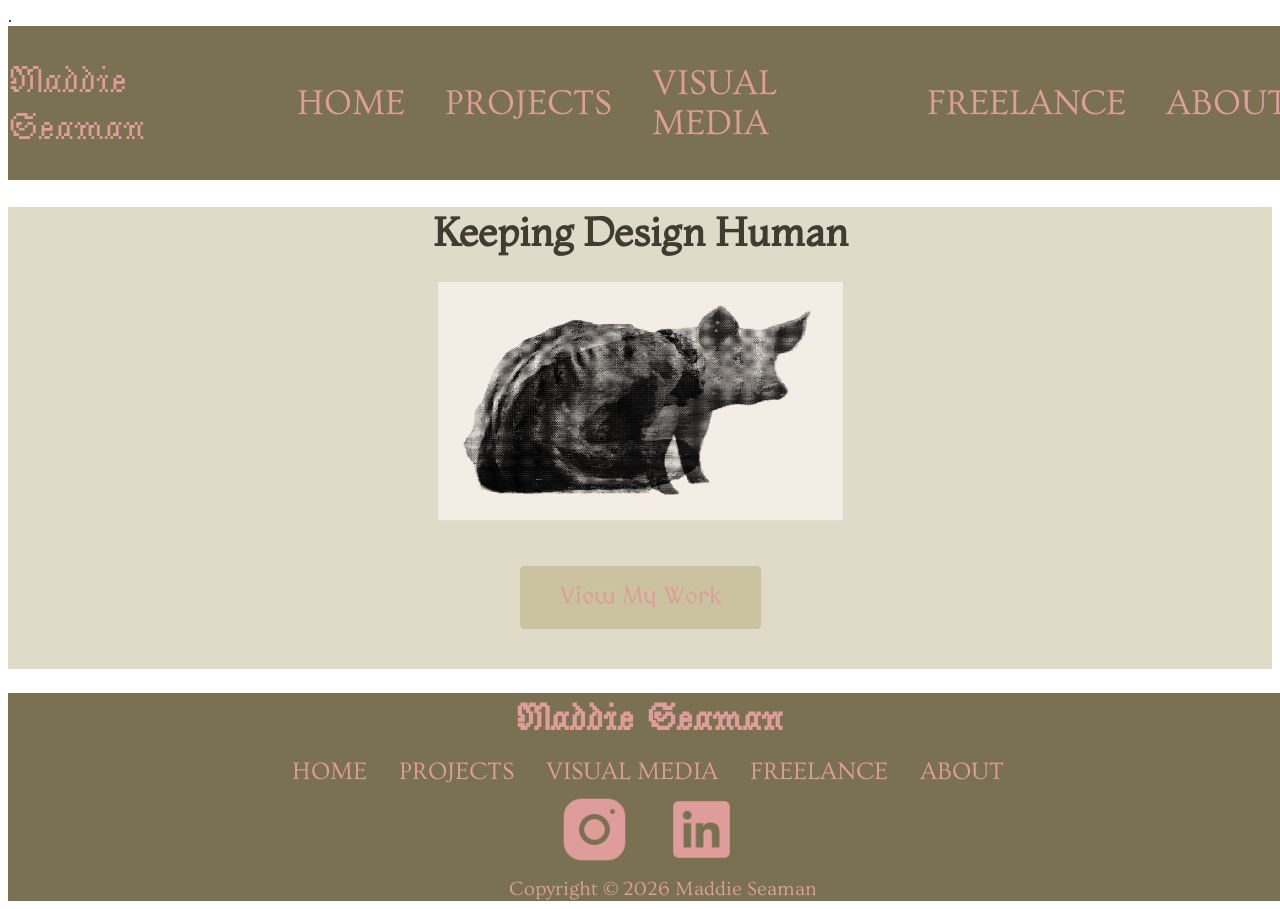
<file: index.html>
<!DOCTYPE html>
<html>
    <head>
        <title>
            Maddie Seaman's Portfolio Site
        </title>
        <link rel="stylesheet" href="./style.css" />
        <link rel="preconnect" href="https://fonts.googleapis.com">
        <link rel="preconnect" href="https://fonts.gstatic.com" crossorigin>
        <link href="https://fonts.googleapis.com/css2?family=Cardo:ital,wght@0,400;0,700;1,400&display=swap" rel="stylesheet">
        <link rel="preconnect" href="https://fonts.googleapis.com">
        <link rel="preconnect" href="https://fonts.gstatic.com" crossorigin>
        <link href="https://fonts.googleapis.com/css2?family=Jacquarda+Bastarda+9&display=swap" rel="stylesheet">
        <link rel="preconnect" href="https://fonts.googleapis.com">
        <link rel="preconnect" href="https://fonts.gstatic.com" crossorigin>
        <link href="https://fonts.googleapis.com/css2?family=Open+Sans:ital,wght@0,300..800;1,300..800&display=swap" rel="stylesheet">
        <link rel="preconnect" href="https://fonts.googleapis.com">
        <link rel="preconnect" href="https://fonts.gstatic.com" crossorigin>
        <link href="https://fonts.googleapis.com/css2?family=Montserrat:ital,wght@0,100..900;1,100..900&display=swap" rel="stylesheet">
        <link rel="preconnect" href="https://fonts.googleapis.com">
        <link rel="preconnect" href="https://fonts.gstatic.com" crossorigin>
        <link href="https://fonts.googleapis.com/css2?family=Montaga&display=swap" rel="stylesheet">.  
        <link rel="preconnect" href="https://fonts.googleapis.com">
        <link rel="preconnect" href="https://fonts.gstatic.com" crossorigin>
        <link href="https://fonts.googleapis.com/css2?family=Ovo&display=swap" rel="stylesheet">  
        <link rel="preconnect" href="https://fonts.googleapis.com">
        <link rel="preconnect" href="https://fonts.gstatic.com" crossorigin>
        <link href="https://fonts.googleapis.com/css2?family=MedievalSharp&display=swap" rel="stylesheet">  
        <script src="https://ajax.googleapis.com/ajax/libs/jquery/3.7.1/jquery.min.js"></script>
        <link rel="preconnect" href="https://fonts.googleapis.com">
        <link rel="preconnect" href="https://fonts.gstatic.com" crossorigin>
        <link href="https://fonts.googleapis.com/css2?family=Jacques+Francois&display=swap" rel="stylesheet">
        <script>
            $("document").ready(
                function() {
                    $(".hamburger").click(() => $(".header").slideToggle());
                    $(".closex").click(() => $(".header").fadeOut());
                }
            )
        </script>  
    </head>
    <body> 
        <!-- notice that the text stacks vertically-->
   
        <div class="header"> 
            <div class="closex">&#x2715;</div>
            <!-- <div class="rows"> -->
            <h2>
            Maddie Seaman
            </h2>
        <!-- </div> -->
            <h1>  
            <a href="/index.html" class="headlines"> HOME </a>
            </h1> 
            <h1>  
            <a href="/page2"> PROJECTS </a>
            </h1> 
            <h1>  
            <a href="/page3"> VISUAL MEDIA </a>
            </h1>
            <h1>  
        <a href="/page4"> FREELANCE </a>
            </h1>  
            <h1>  
        <a href="/page5"> ABOUT </a>
            </h1> 
        </div>
          <div class="hamburger">&#9776;</div>
       <div class="yellow">
            <div class="Keeping">
                <h1>  
                Keeping Design Human
                </h1> 
     
                <img class="odyssey" src="./assets/odyseey cropped.png" alt="My Image"/> 
            </div>
            <div class="heromessage">
                <h3 class="callbutton"> 
                    <a href="/page2" class="sharp"> 
                        View My Work
                    </a> 
                </h3>
        </div>
        </div>
        </div>
  <div class="container"> 
     <div class="child">
      
        <div class="child">
        <div class="rows">
    </div>
    </div>
<div class="bigdiv">
    <!-- <div class="header"> -->
        <h6>
            Maddie Seaman
        </h6>
    <!-- </div> -->
    <div class="rows">
        <h6>  
        <a href="/index.html" class="footer"> HOME </a>
        </h6> 
        <h6>  
        <a href="/page2" class="footer"> PROJECTS </a>
        </h6> 
        <h6>  
        <a href="/page3" class="footer"> VISUAL MEDIA </a>
        </h6>
        <h6>  
        <a href="/page4" class="footer"> FREELANCE </a>
            </h6>  
            <h6>  
        <a href="/page5" class="footer"> ABOUT </a>
            </h6>  
    </div> 
    <div class="rows">
        <a href="https://www.instagram.com/maddiesignz?stkn=aWx5YWs2aGYzYjFj&utm_source=qr" target="_blank" rel="noopener noreffer"> 
        <svg width="77" height="77" viewBox="0 0 77 77" fill="none" xmlns="http://www.w3.org/2000/svg" xmlns:xlink="http://www.w3.org/1999/xlink">
        <rect width="77" height="77" fill="url(#pattern0_90_35)"/>
        <defs>
        <pattern id="pattern0_90_35" patternContentUnits="objectBoundingBox" width="1" height="1">
        <use xlink:href="#image0_90_35" transform="scale(0.0111111)"/>
        </pattern>
        <image id="image0_90_35" width="90" height="90" preserveAspectRatio="none" xlink:href="[data-uri]"/>
        </defs>
        </svg>
        </a>
        <a href="https://www.linkedin.com/in/maddie-seaman-66b8aa297/" target="_blank" rel="noopenernorefferer">
        <svg width="77" height="77" viewBox="0 0 77 77" fill="none" xmlns="http://www.w3.org/2000/svg" xmlns:xlink="http://www.w3.org/1999/xlink">
        <rect width="77" height="77" fill="url(#pattern0_90_34)"/>
        <defs>
        <pattern id="pattern0_90_34" patternContentUnits="objectBoundingBox" width="1" height="1">
        <use xlink:href="#image0_90_34" transform="scale(0.0111111)"/>
        </pattern>
        <image id="image0_90_34" width="90" height="90" preserveAspectRatio="none" xlink:href="[data-uri]"/>
        </defs>
        </svg>
    </div>
    <div class="rows">
        </a>
        <h6 class="footer2"> Copyright © 2026 Maddie Seaman </h6>
    </div>    
</div>

    </body>
</html>
</file>
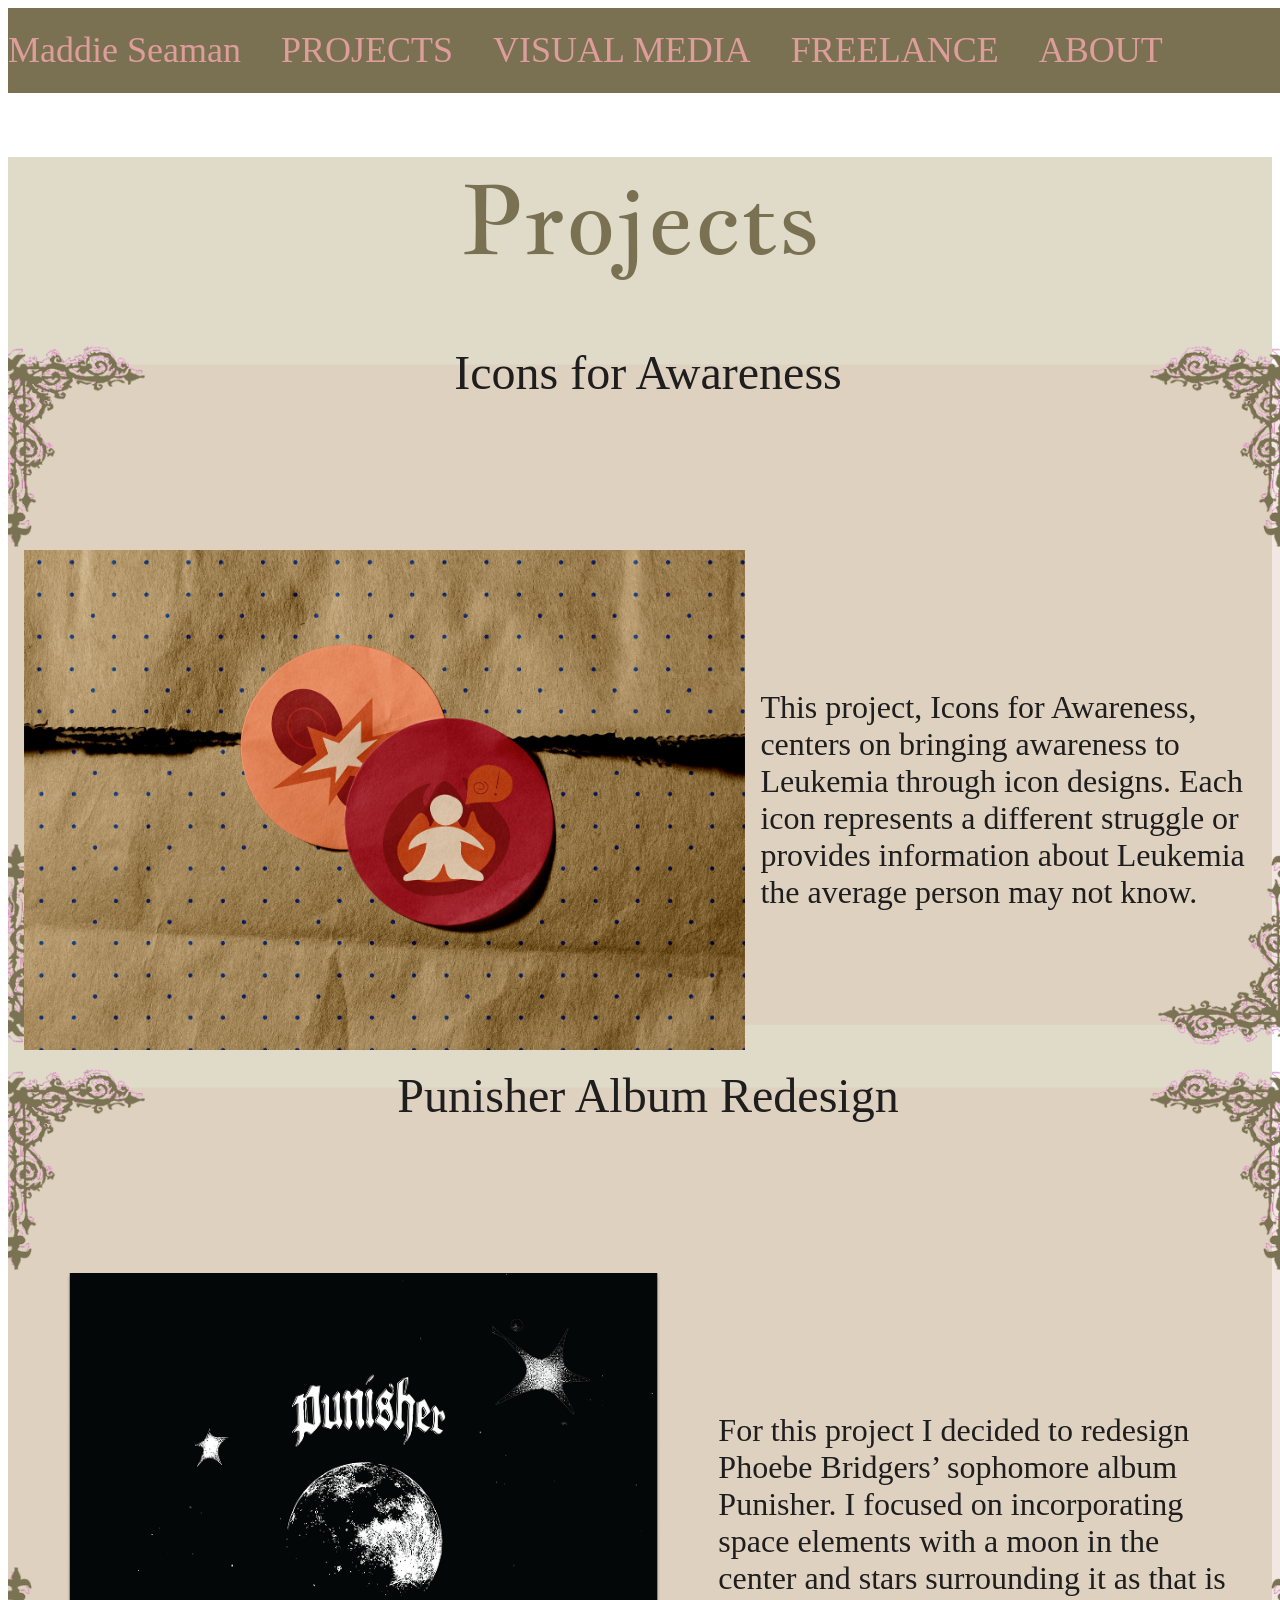
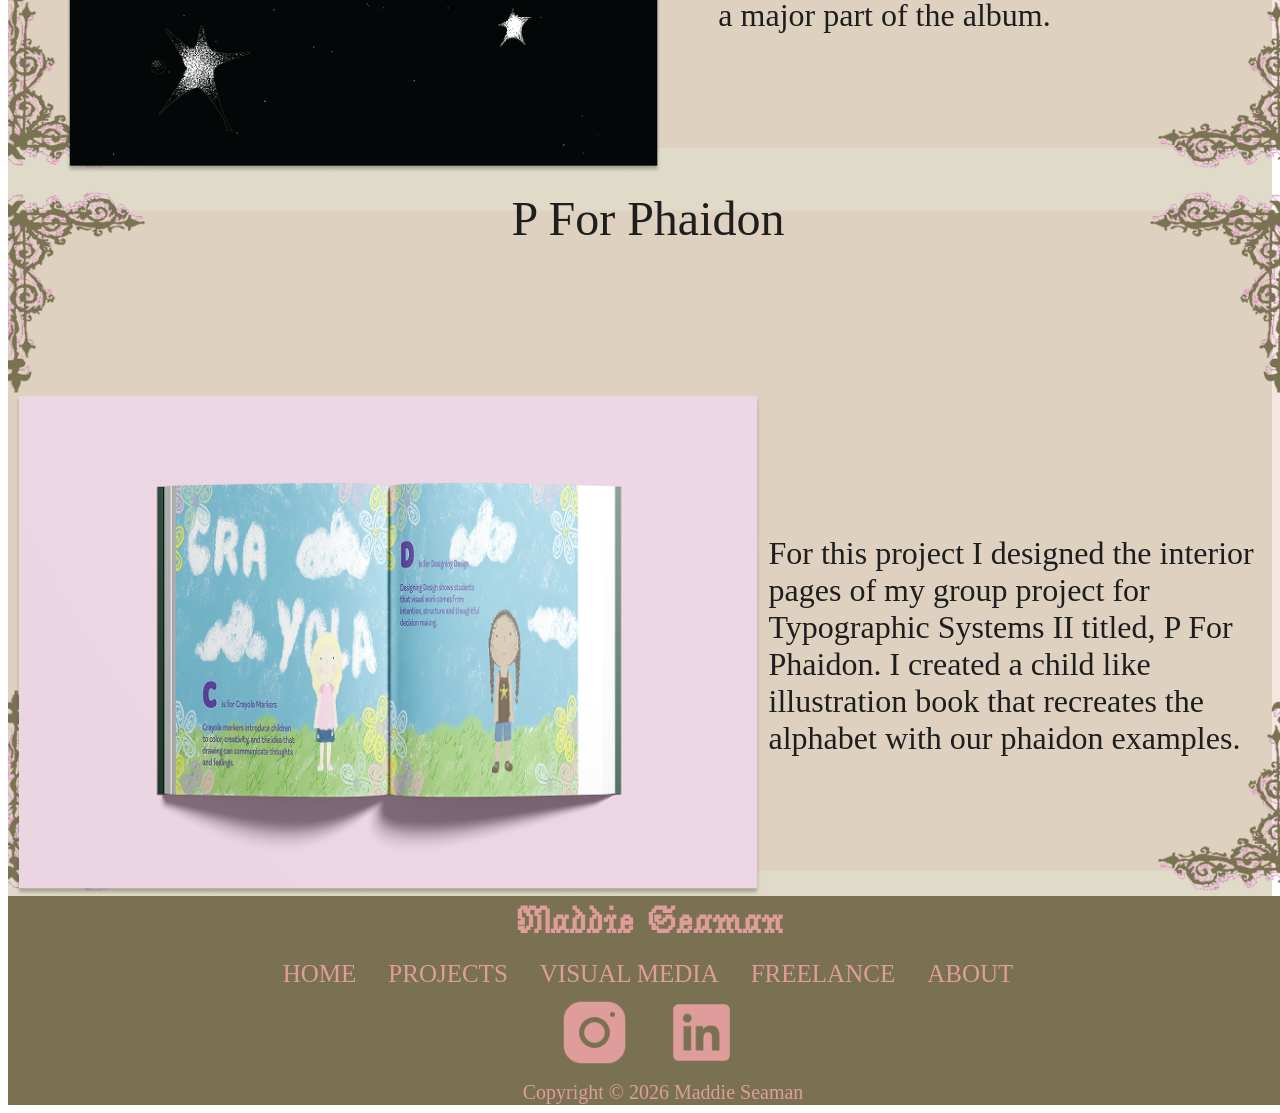
<file: page2/index.html>
<!DOCTYPE html>
<html>
    <head>
        <title>
            Maddie Seaman's Portfolio Site
        </title>
         <link rel="stylesheet" href="../style.css" />
        <link rel="preconnect" href="https://fonts.googleapis.com">
        <link rel="preconnect" href="https://fonts.gstatic.com" crossorigin>
        <link href="https://fonts.googleapis.com/css2?family=Cardo:ital,wght@0,400;0,700;1,400&display=swap" rel="stylesheet">
         <link rel="preconnect" href="https://fonts.googleapis.com">
         <link rel="preconnect" href="https://fonts.gstatic.com" crossorigin>
         <link href="https://fonts.googleapis.com/css2?family=Jacquarda+Bastarda+9&display=swap" rel="stylesheet">
        <link rel="preconnect" href="https://fonts.googleapis.com">
        <link rel="preconnect" href="https://fonts.gstatic.com" crossorigin>
        <link href="https://fonts.googleapis.com/css2?family=Jacques+Francois&display=swap" rel="stylesheet">
    </head>
    <body> 
        <!-- notice that the text stacks vertically-->
    <div class="header">
        <h1>  
        <a href="/index.html"> Maddie Seaman </a>
        </h1> 
        <h1>  
        <a href="/page2"> PROJECTS </a>
        </h1> 
        <h1>  
        <a href="/page3"> VISUAL MEDIA </a>
        </h1>
        <h1>  
       <a href="/page4"> FREELANCE </a>
        </h1>  
        <h1>  
       <a href="/page5"> ABOUT </a>
    </div>
        <div class="yellow">
            <h1 class="Names"> Projects </h1>
        <div class="tabbackground">
        <p class="titles"> Icons for Awareness</p>
          <div class="layout"> 
            <img src="../assets/sticker final 3.png" alt="My Image" class="me"/> 
            <p class="pagestext"> This project, Icons for Awareness, centers on bringing awareness to Leukemia through icon designs. Each icon represents a different struggle or provides information about Leukemia the average person may not know. </p>
          </div>
        </div>
        <br/>
        <div class="tabbackground">
        <p class="titles"> Punisher Album Redesign </p>
        <div class="layout">  
        <img src="../assets/punisher 2 1.png" alt="My Image" class="me"/> 
        <p class="pagestext"> For this project I decided to redesign Phoebe Bridgers’ sophomore album Punisher. I focused on incorporating space elements with a moon in the center and stars surrounding it as that is a major part of the album. </p>
        </div>
        </div>
        <br/>
        <div class="tabbackground">
        <p class="titles"> P For Phaidon </p>
        <div class="layout">
        <img src="../assets/phaidon book mockup hopefully final 2.png" alt="My Image" class="me"/> 
        <p class="pagestext"> For this project I designed the interior pages of my group project for Typographic Systems II titled, P For Phaidon. I created a child like illustration book that recreates the alphabet with our phaidon examples. </p> 
        </div>
        </div> 
        </div>
<div class="bigdiv">
    <!-- <div class="header"> -->
        <h6>
            Maddie Seaman
        </h6>
    <!-- </div> -->
    <div class="rows">
        <h6>  
        <a href="/index.html" class="footer"> HOME </a>
        </h6> 
        <h6>  
        <a href="/page2" class="footer"> PROJECTS </a>
        </h6> 
        <h6>  
        <a href="/page3" class="footer"> VISUAL MEDIA </a>
        </h6>
        <h6>  
        <a href="/page4" class="footer"> FREELANCE </a>
            </h6>  
            <h6>  
        <a href="/page5" class="footer"> ABOUT </a>
            </h6>  
    </div> 
    <div class="rows">
        <a href="https://www.instagram.com/maddiesignz?stkn=aWx5YWs2aGYzYjFj&utm_source=qr" target="_blank" rel="noopener noreffer"> 
        <svg width="77" height="77" viewBox="0 0 77 77" fill="none" xmlns="http://www.w3.org/2000/svg" xmlns:xlink="http://www.w3.org/1999/xlink">
        <rect width="77" height="77" fill="url(#pattern0_90_35)"/>
        <defs>
        <pattern id="pattern0_90_35" patternContentUnits="objectBoundingBox" width="1" height="1">
        <use xlink:href="#image0_90_35" transform="scale(0.0111111)"/>
        </pattern>
        <image id="image0_90_35" width="90" height="90" preserveAspectRatio="none" xlink:href="[data-uri]"/>
        </defs>
        </svg>
        </a>
        <a href="https://www.linkedin.com/in/maddie-seaman-66b8aa297/" target="_blank" rel="noopenernorefferer">
        <svg width="77" height="77" viewBox="0 0 77 77" fill="none" xmlns="http://www.w3.org/2000/svg" xmlns:xlink="http://www.w3.org/1999/xlink">
        <rect width="77" height="77" fill="url(#pattern0_90_34)"/>
        <defs>
        <pattern id="pattern0_90_34" patternContentUnits="objectBoundingBox" width="1" height="1">
        <use xlink:href="#image0_90_34" transform="scale(0.0111111)"/>
        </pattern>
        <image id="image0_90_34" width="90" height="90" preserveAspectRatio="none" xlink:href="[data-uri]"/>
        </defs>
        </svg>
    </div>
    <div class="rows">
        </a>
        <h6 class="footer2"> Copyright © 2026 Maddie Seaman </h6>
    </div>    
</div>
</div>
    </body>
</html>
</file>
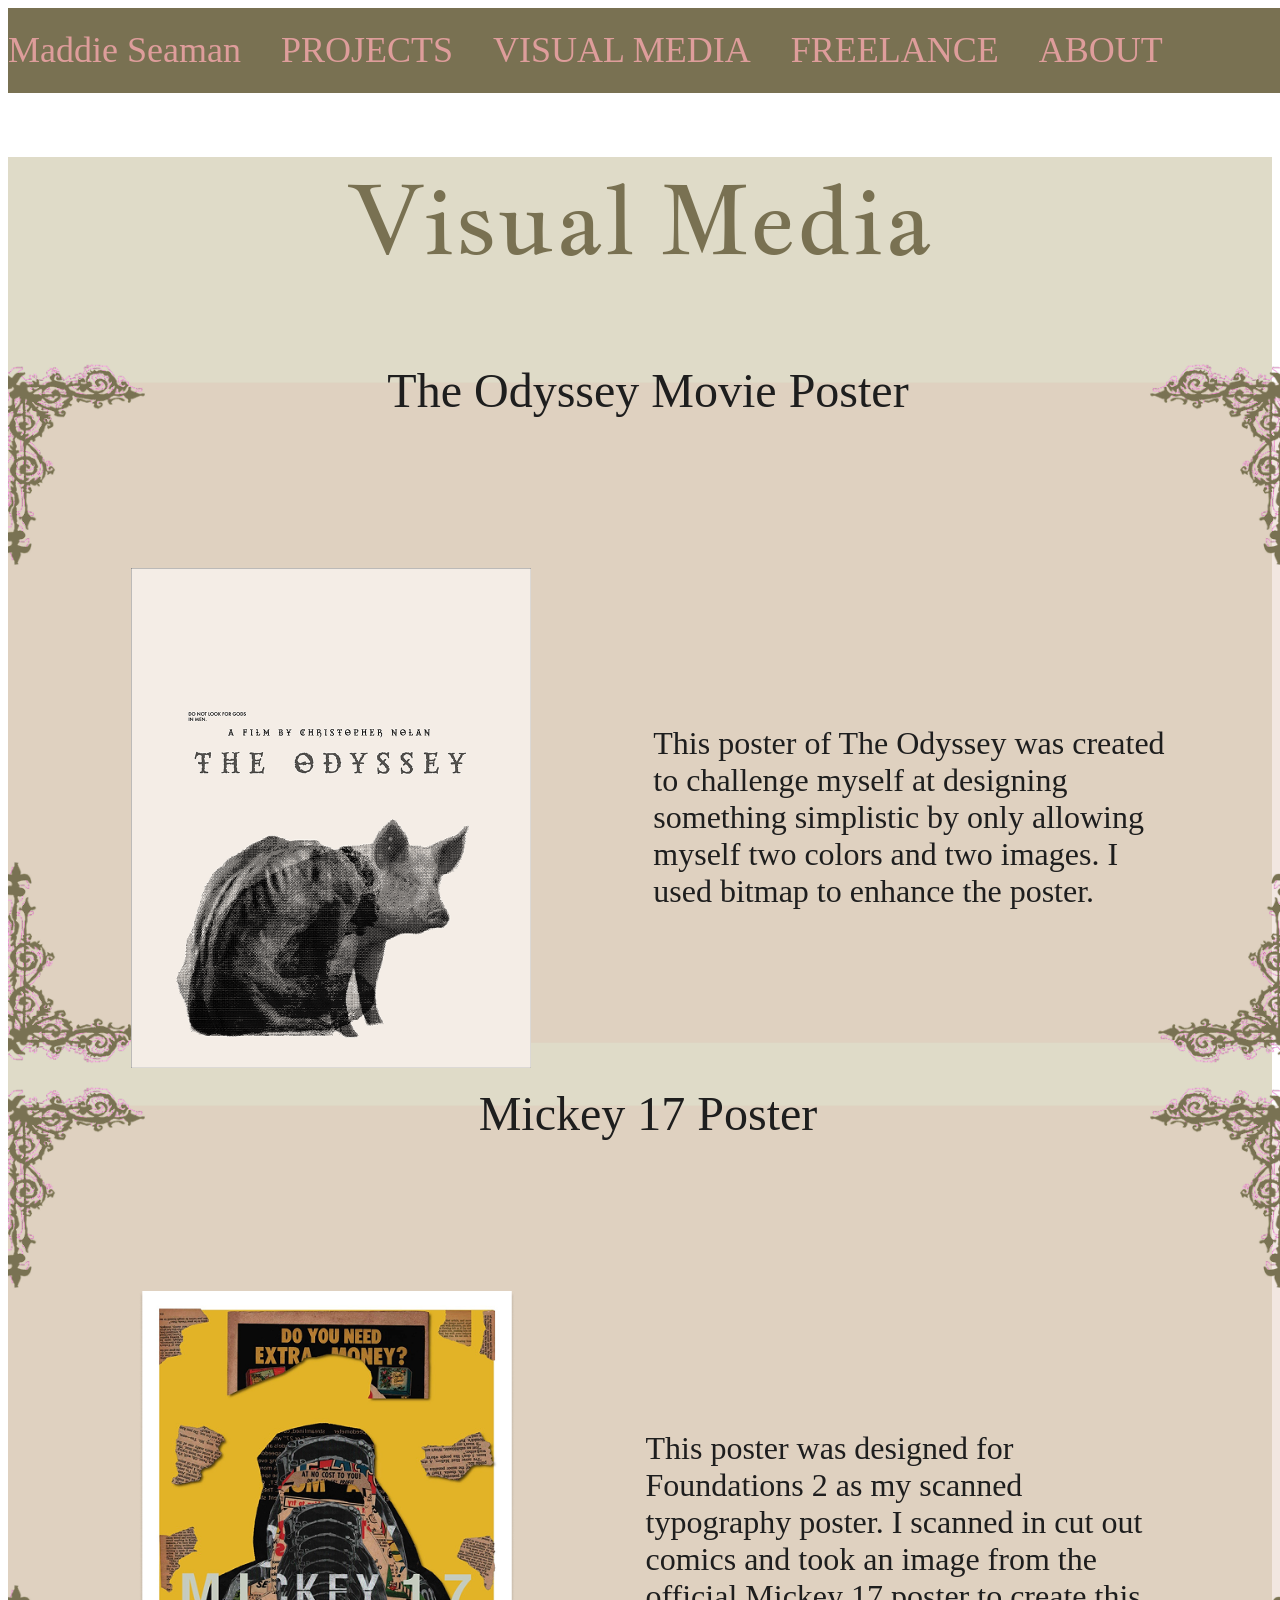
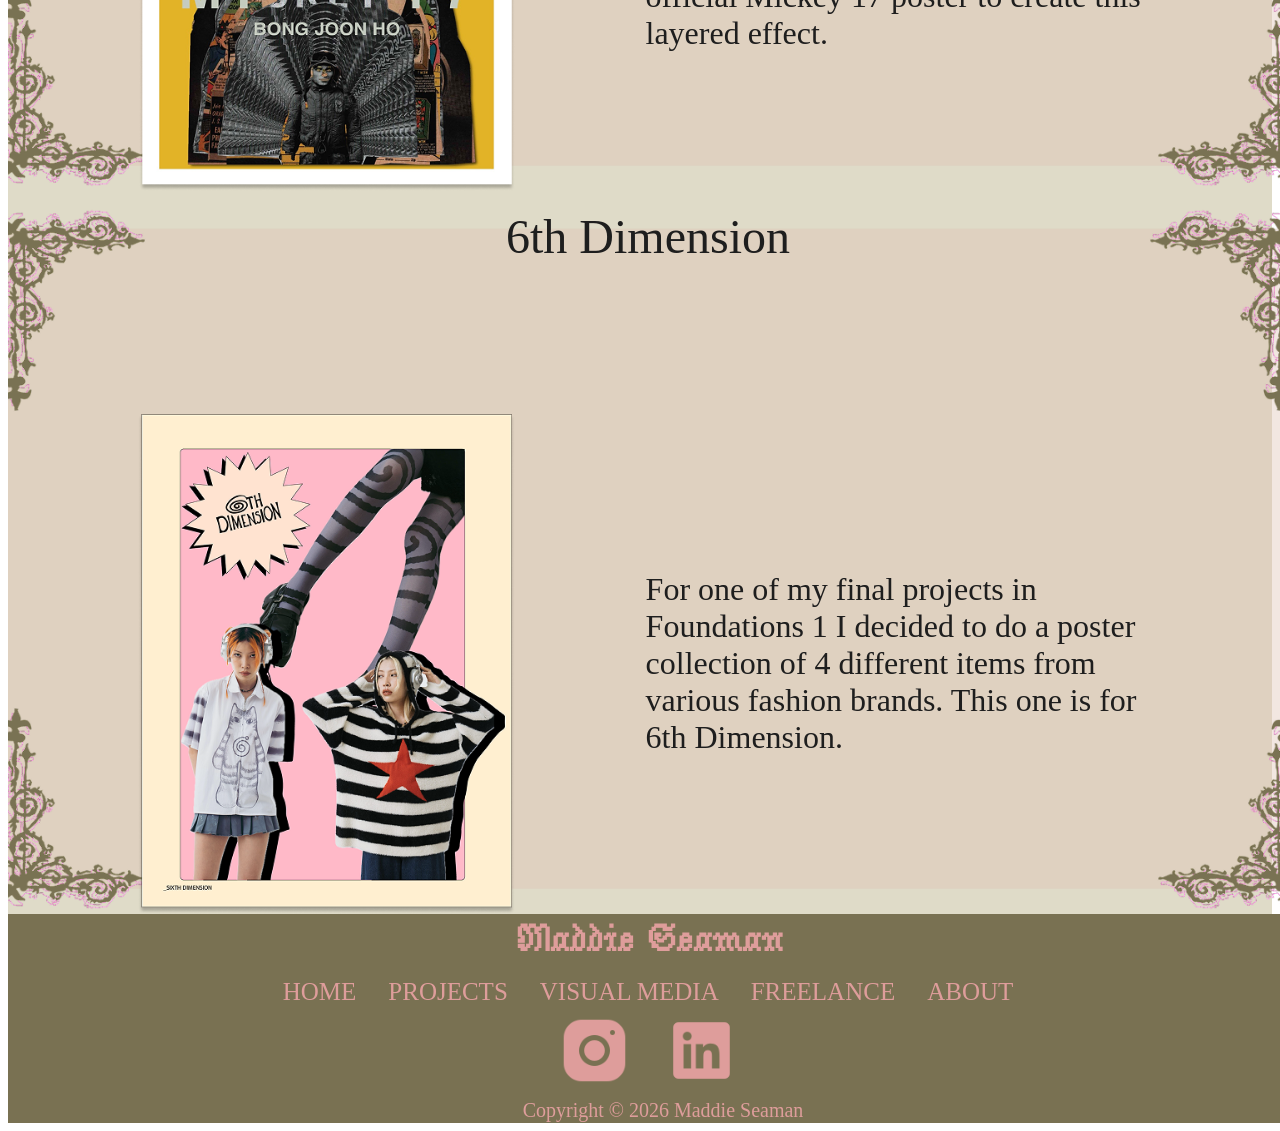
<file: page3/index.html>
<!DOCTYPE html>
<html>
    <head>
        <title>
            Maddie Seaman's Portfolio Site
        </title>
         <link rel="stylesheet" href="../style.css" />
        <link rel="preconnect" href="https://fonts.googleapis.com">
        <link rel="preconnect" href="https://fonts.gstatic.com" crossorigin>
        <link href="https://fonts.googleapis.com/css2?family=Cardo:ital,wght@0,400;0,700;1,400&display=swap" rel="stylesheet">
         <link rel="preconnect" href="https://fonts.googleapis.com">
         <link rel="preconnect" href="https://fonts.gstatic.com" crossorigin>
         <link href="https://fonts.googleapis.com/css2?family=Jacquarda+Bastarda+9&display=swap" rel="stylesheet">
         <link rel="preconnect" href="https://fonts.googleapis.com">
<link rel="preconnect" href="https://fonts.gstatic.com" crossorigin>
<link href="https://fonts.googleapis.com/css2?family=Jacques+Francois&display=swap" rel="stylesheet">
    </head>
    <body> 
        <!-- notice that the text stacks vertically-->
        <div class="header">
          <h1>  
        <a href="/index.html"> Maddie Seaman </a>
        </h1> 
        <h1>  
        <a href="/page2"> PROJECTS </a>
        </h1> 
        <h1>  
        <a href="/page3"> VISUAL MEDIA </a>
        </h1>
        <h1>  
       <a href="/page4"> FREELANCE </a>
        </h1>  
        <h1>  
       <a href="/page5"> ABOUT </a>
       </div>
       <div class="yellow">
        <h1 class="Names">  
        Visual Media
        </h1> 
        <br/>
      <div class="tabbackground">
        <p class="titles"> The Odyssey Movie Poster </p>
         <div class="layout"> 
        <img src="../assets/the odyssey again.png" alt="My Image" class="me"/> 
         <p class="pagestext"> This poster of The Odyssey was created to challenge myself at designing something simplistic by only allowing myself two colors and two images. I used bitmap to enhance the poster. </p>
    </div>
    </div>
    <br/>
     <div class="tabbackground">
        <p class="titles"> Mickey 17 Poster </p>  
         <div class="layout"> 
        <img src="../assets/Mickey17 2.png" alt="My Image" class="me"/> 
        <p class="pagestext"> This poster was designed for Foundations 2 as my scanned typography poster. I scanned in cut out comics and took an image from the official Mickey 17 poster to create this layered effect. </p>
     </div>
     </div>
     <br/>
      <div class="tabbackground">
         <p class="titles"> 6th Dimension </p>  
        <div class="layout"> 
        <img src="../assets/6TH 2 2.png" alt="My Image" class="me"/> 
         <p class="pagestext"> For one of my final projects in Foundations 1 I decided to do a poster collection of 4 different items from various fashion brands. This one is for 6th Dimension. </p>
    </div>
    </div>
     </div>
<div class="bigdiv">
    <!-- <div class="header"> -->
        <h6>
            Maddie Seaman
        </h6>
    <!-- </div> -->
    <div class="rows">
        <h6>  
        <a href="/index.html" class="footer"> HOME </a>
        </h6> 
        <h6>  
        <a href="/page2" class="footer"> PROJECTS </a>
        </h6> 
        <h6>  
        <a href="/page3" class="footer"> VISUAL MEDIA </a>
        </h6>
        <h6>  
        <a href="/page4" class="footer"> FREELANCE </a>
            </h6>  
            <h6>  
        <a href="/page5" class="footer"> ABOUT </a>
            </h6>  
    </div> 
    <div class="rows">
        <a href="https://www.instagram.com/maddiesignz?stkn=aWx5YWs2aGYzYjFj&utm_source=qr" target="_blank" rel="noopener noreffer"> 
        <svg width="77" height="77" viewBox="0 0 77 77" fill="none" xmlns="http://www.w3.org/2000/svg" xmlns:xlink="http://www.w3.org/1999/xlink">
        <rect width="77" height="77" fill="url(#pattern0_90_35)"/>
        <defs>
        <pattern id="pattern0_90_35" patternContentUnits="objectBoundingBox" width="1" height="1">
        <use xlink:href="#image0_90_35" transform="scale(0.0111111)"/>
        </pattern>
        <image id="image0_90_35" width="90" height="90" preserveAspectRatio="none" xlink:href="[data-uri]"/>
        </defs>
        </svg>
        </a>
        <a href="https://www.linkedin.com/in/maddie-seaman-66b8aa297/" target="_blank" rel="noopenernorefferer">
        <svg width="77" height="77" viewBox="0 0 77 77" fill="none" xmlns="http://www.w3.org/2000/svg" xmlns:xlink="http://www.w3.org/1999/xlink">
        <rect width="77" height="77" fill="url(#pattern0_90_34)"/>
        <defs>
        <pattern id="pattern0_90_34" patternContentUnits="objectBoundingBox" width="1" height="1">
        <use xlink:href="#image0_90_34" transform="scale(0.0111111)"/>
        </pattern>
        <image id="image0_90_34" width="90" height="90" preserveAspectRatio="none" xlink:href="[data-uri]"/>
        </defs>
        </svg>
    </div>
    <div class="rows">
        </a>
        <h6 class="footer2"> Copyright © 2026 Maddie Seaman </h6>
    </div>    
        </div> 
    </body>
</html>
</file>
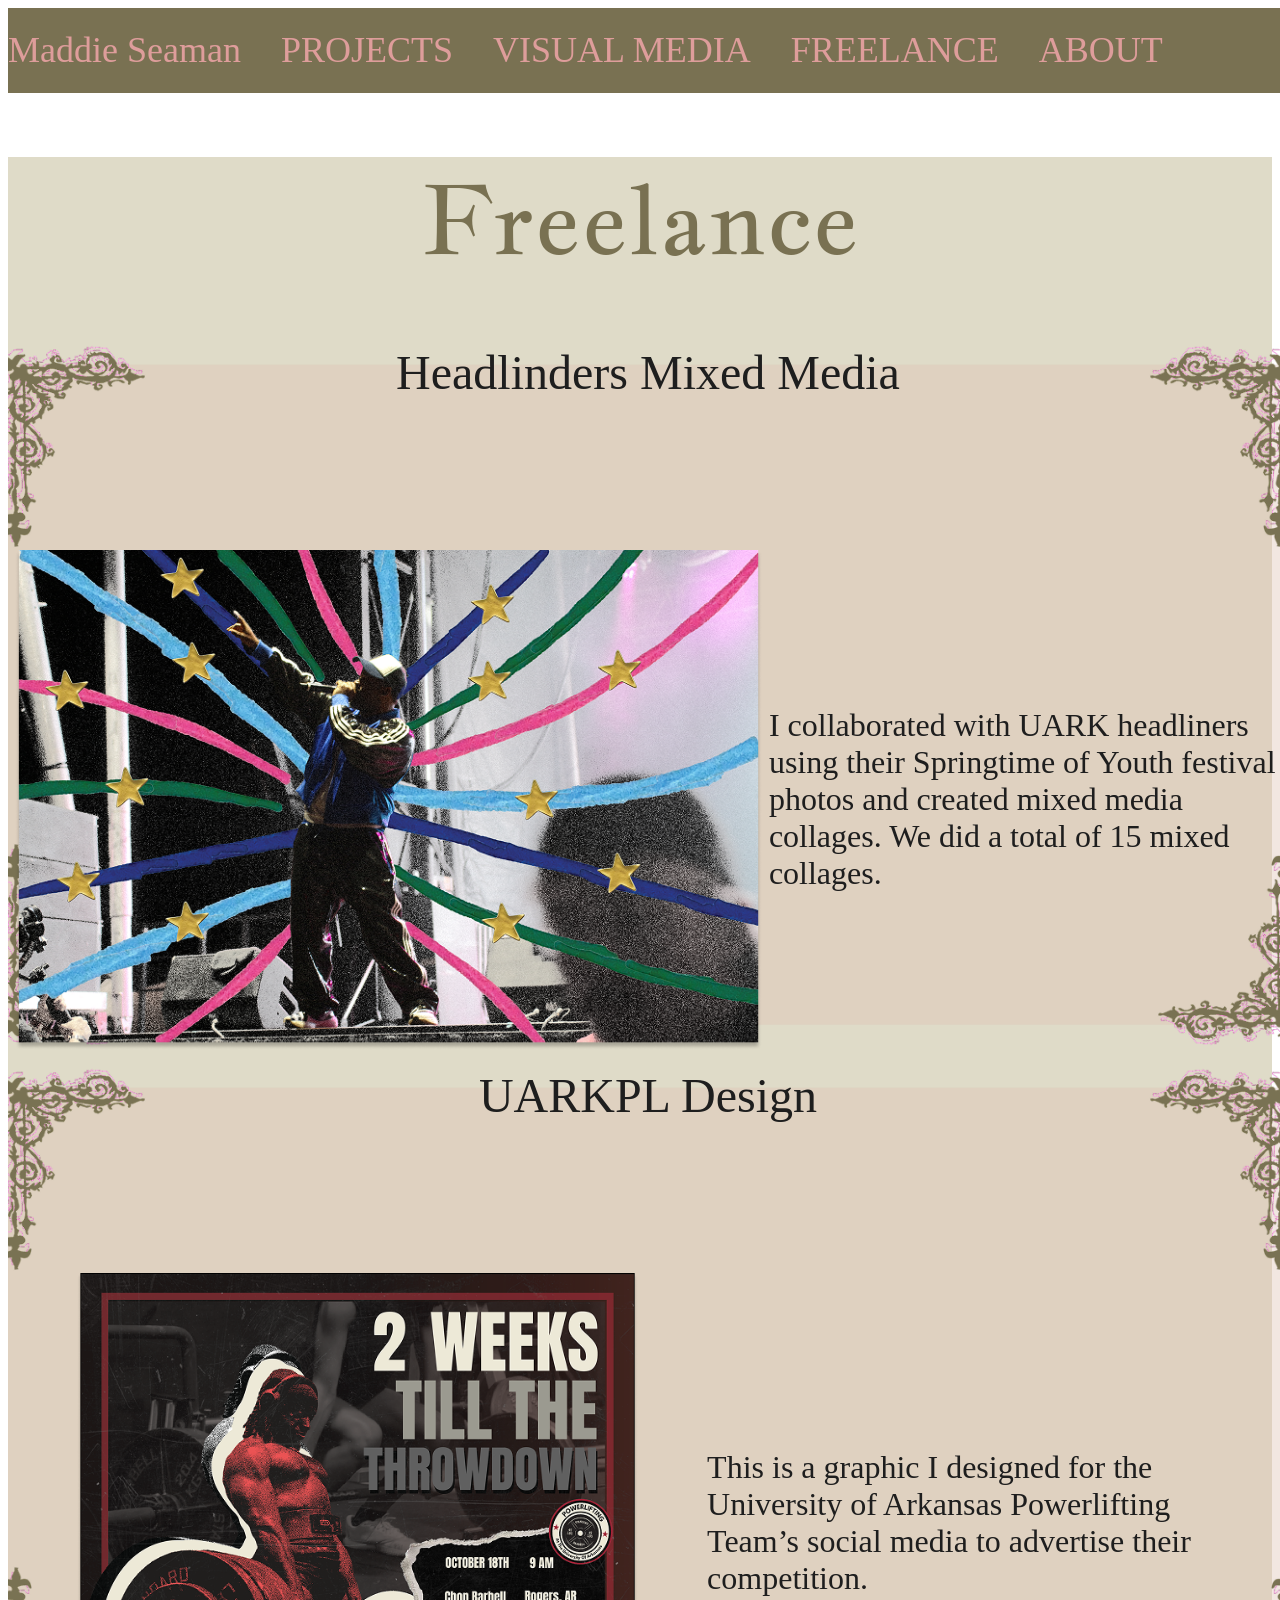
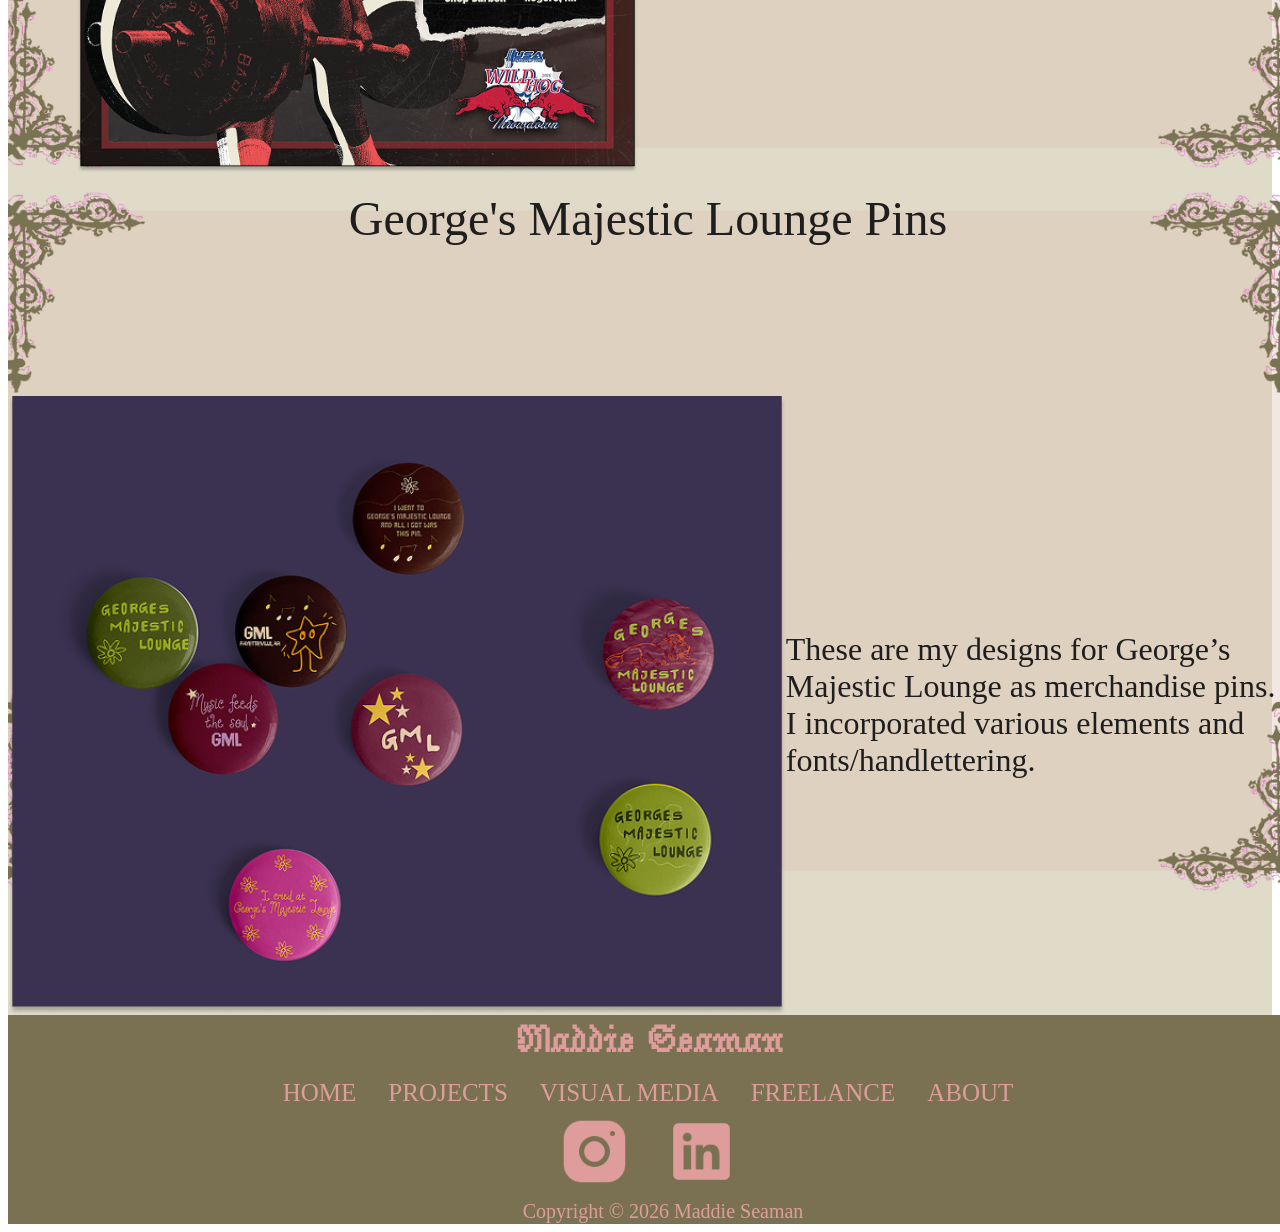
<file: page4/index.html>
<!DOCTYPE html>
<html>
    <head>
        <title>
            Maddie Seaman's Portfolio Site
        </title>
     <link rel="stylesheet" href="../style.css" />
        <link rel="preconnect" href="https://fonts.googleapis.com">
        <link rel="preconnect" href="https://fonts.gstatic.com" crossorigin>
        <link href="https://fonts.googleapis.com/css2?family=Cardo:ital,wght@0,400;0,700;1,400&display=swap" rel="stylesheet">
         <link rel="preconnect" href="https://fonts.googleapis.com">
         <link rel="preconnect" href="https://fonts.gstatic.com" crossorigin>
         <link href="https://fonts.googleapis.com/css2?family=Jacquarda+Bastarda+9&display=swap" rel="stylesheet">   
        <link rel="preconnect" href="https://fonts.googleapis.com">
<link rel="preconnect" href="https://fonts.gstatic.com" crossorigin>
<link href="https://fonts.googleapis.com/css2?family=Jacques+Francois&display=swap" rel="stylesheet">
    </head>
    <body> 
        <!-- notice that the text stacks vertically-->
    <div class="header"> 
        <h1>  
        <a href="/index.html"> Maddie Seaman </a>
        </h1> 
        <h1>  
        <a href="/page2"> PROJECTS </a>
        </h1> 
        <h1>  
        <a href="/page3"> VISUAL MEDIA </a>
        </h1>
        <h1>  
        <a href="/page4"> FREELANCE </a>
        </h1>  
        <h1>  
        <a href="/page5"> ABOUT </a>
    </div>
    <div class="yellow">
        <h1 class="Names"> 
       Freelance
       </h1>
         <div class="tabbackground">
         <p class="titles"> Headlinders Mixed Media </p>
        <div class="layout"> 
        <img src="../assets/ferg 2 final 2 1.png" alt="My Image" class="me"/>   
         <p class="pagestext"> I collaborated with UARK headliners using their Springtime of Youth festival photos and created mixed media collages. We did a total of 15 mixed collages. </p>
        </div>
        </div>
        <br/>
        <div class="tabbackground">
        <p class="titles"> UARKPL Design </p>
        <div class="layout"> 
        <img src="../assets/till the throwdown please 2.png" alt="My Image" class="me"/> 
        <p class="pagestext"> This is a graphic I designed for the University of Arkansas Powerlifting Team’s social media to advertise their competition. </p> 
        </div>
        </div>
        <br/>
         <div class="tabbackground">
         <p class="titles"> George's Majestic Lounge Pins </p>
          <div class="layout"> 
          <img src="../assets/george's pins 2.png" alt="My Image" class="website"/> 
          <p class="pagestext"> These are my designs for George’s Majestic Lounge as merchandise pins. I incorporated various elements and fonts/handlettering. </p> 
        </div>
        </div>
    </div> 
   <div class="bigdiv">
    <!-- <div class="header"> -->
        <h6>
            Maddie Seaman
        </h6>
    <!-- </div> -->
    <div class="rows">
        <h6>  
        <a href="/index.html" class="footer"> HOME </a>
        </h6> 
        <h6>  
        <a href="/page2" class="footer"> PROJECTS </a>
        </h6> 
        <h6>  
        <a href="/page3" class="footer"> VISUAL MEDIA </a>
        </h6>
        <h6>  
        <a href="/page4" class="footer"> FREELANCE </a>
            </h6>  
            <h6>  
        <a href="/page5" class="footer"> ABOUT </a>
            </h6>  
    </div> 
    <div class="rows">
        <a href="https://www.instagram.com/maddiesignz?stkn=aWx5YWs2aGYzYjFj&utm_source=qr" target="_blank" rel="noopener noreffer"> 
        <svg width="77" height="77" viewBox="0 0 77 77" fill="none" xmlns="http://www.w3.org/2000/svg" xmlns:xlink="http://www.w3.org/1999/xlink">
        <rect width="77" height="77" fill="url(#pattern0_90_35)"/>
        <defs>
        <pattern id="pattern0_90_35" patternContentUnits="objectBoundingBox" width="1" height="1">
        <use xlink:href="#image0_90_35" transform="scale(0.0111111)"/>
        </pattern>
        <image id="image0_90_35" width="90" height="90" preserveAspectRatio="none" xlink:href="[data-uri]"/>
        </defs>
        </svg>
        </a>
        <a href="https://www.linkedin.com/in/maddie-seaman-66b8aa297/" target="_blank" rel="noopenernorefferer">
        <svg width="77" height="77" viewBox="0 0 77 77" fill="none" xmlns="http://www.w3.org/2000/svg" xmlns:xlink="http://www.w3.org/1999/xlink">
        <rect width="77" height="77" fill="url(#pattern0_90_34)"/>
        <defs>
        <pattern id="pattern0_90_34" patternContentUnits="objectBoundingBox" width="1" height="1">
        <use xlink:href="#image0_90_34" transform="scale(0.0111111)"/>
        </pattern>
        <image id="image0_90_34" width="90" height="90" preserveAspectRatio="none" xlink:href="[data-uri]"/>
        </defs>
        </svg>
    </div>
    <div class="rows">
        </a>
        <h6 class="footer2"> Copyright © 2026 Maddie Seaman </h6>
    </div>    
    </body>
</html>
</file>
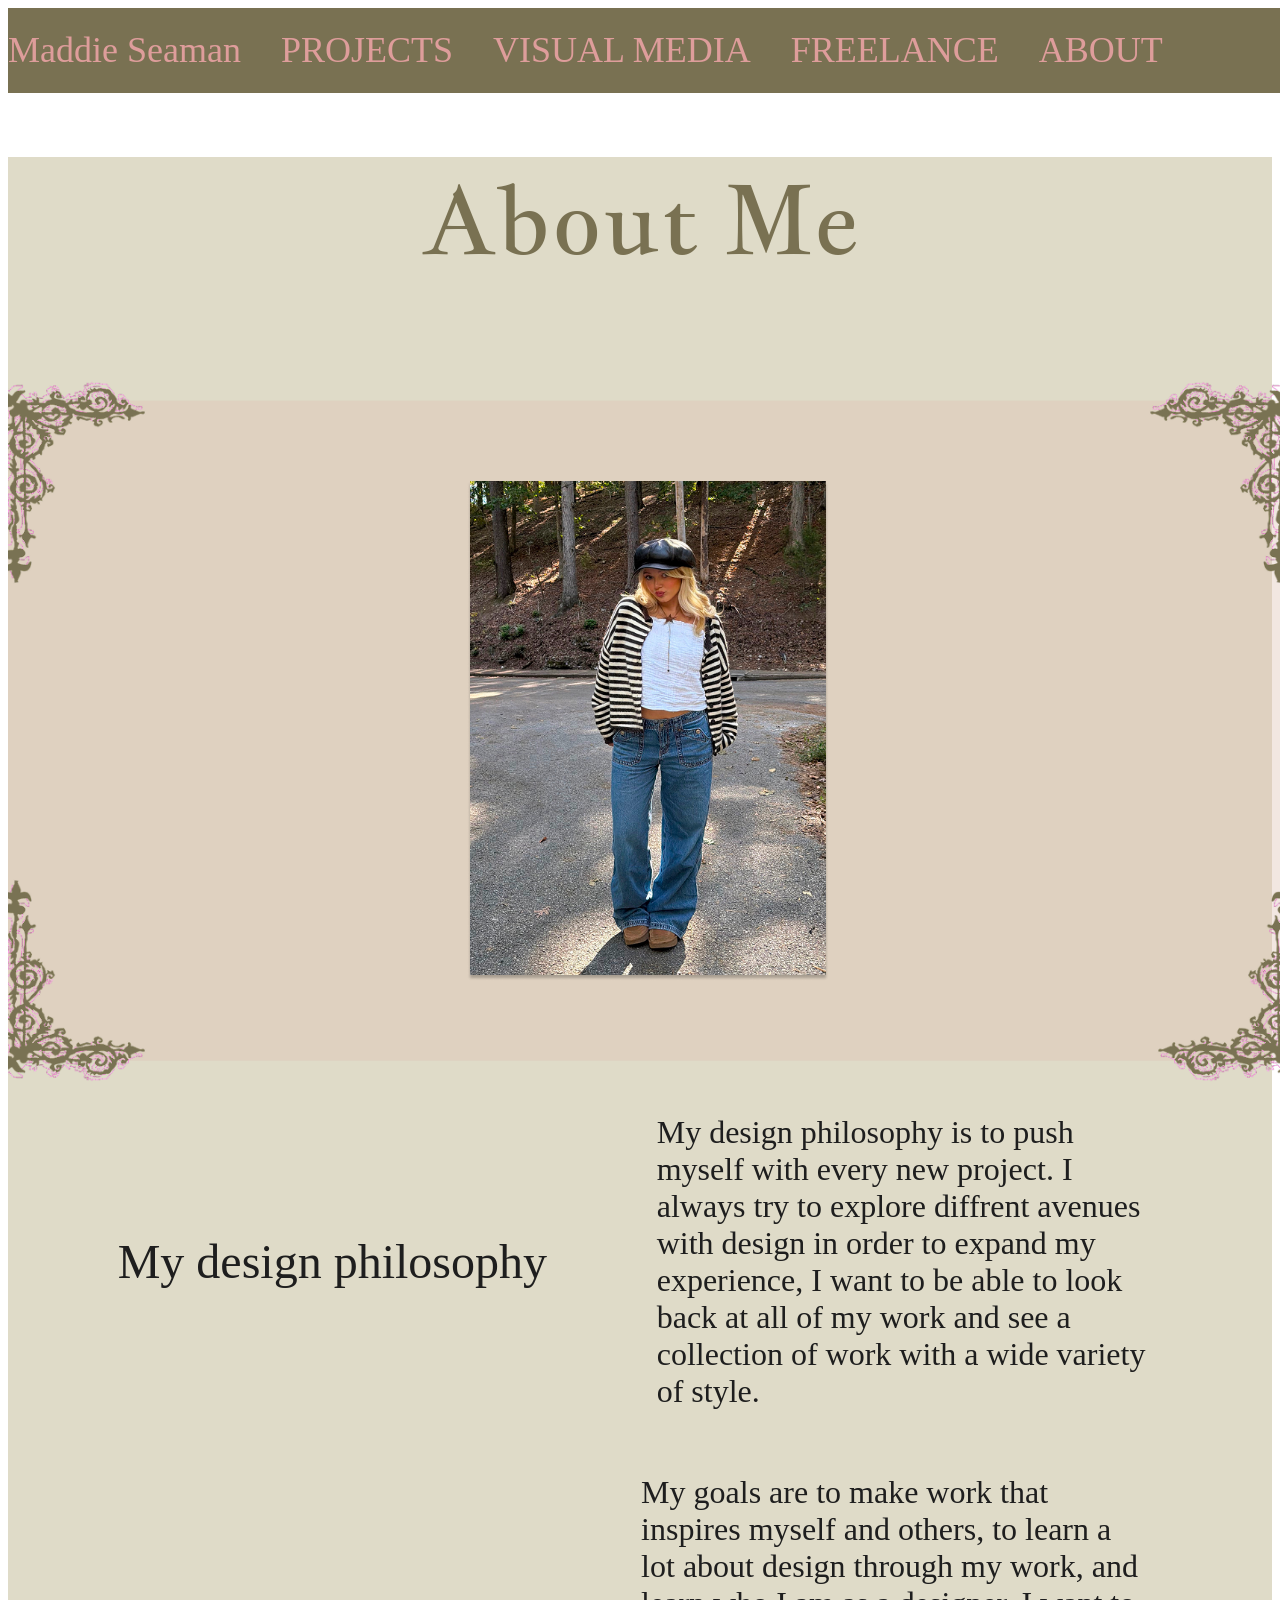
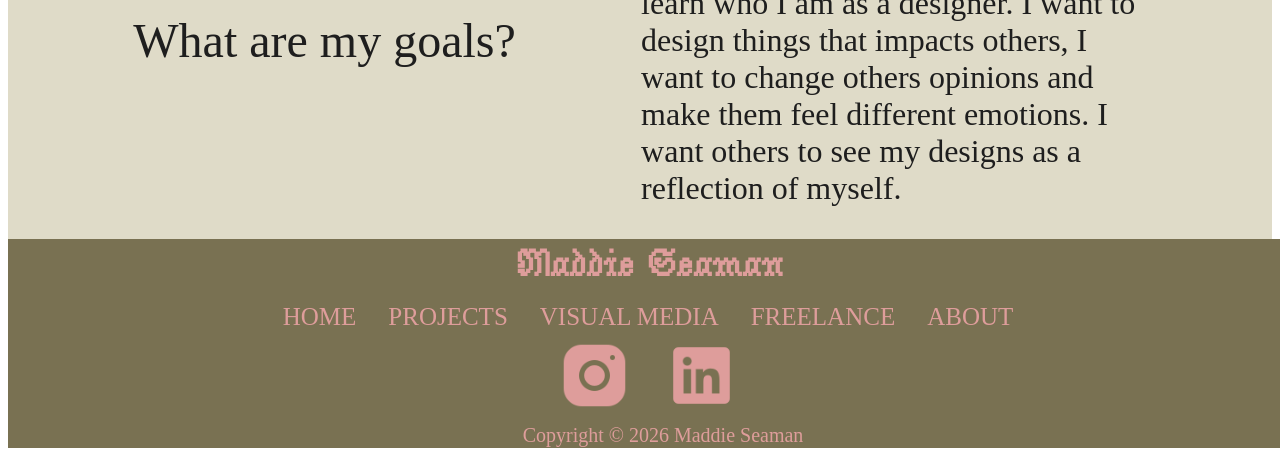
<file: page5/index.html>
<!DOCTYPE html>
<html>
    <head>
        <title>
            Maddie Seaman's Portfolio Site
        </title>
     <link rel="stylesheet" href="../style.css" />
        <link rel="preconnect" href="https://fonts.googleapis.com">
        <link rel="preconnect" href="https://fonts.gstatic.com" crossorigin>
        <link href="https://fonts.googleapis.com/css2?family=Cardo:ital,wght@0,400;0,700;1,400&display=swap" rel="stylesheet">
         <link rel="preconnect" href="https://fonts.googleapis.com">
         <link rel="preconnect" href="https://fonts.gstatic.com" crossorigin>
         <link href="https://fonts.googleapis.com/css2?family=Jacquarda+Bastarda+9&display=swap" rel="stylesheet">   
        <link rel="preconnect" href="https://fonts.googleapis.com">
<link rel="preconnect" href="https://fonts.gstatic.com" crossorigin>
<link href="https://fonts.googleapis.com/css2?family=Jacques+Francois&display=swap" rel="stylesheet">
    </head>
    <body> 
        <!-- notice that the text stacks vertically-->
    <div class="header"
          <h1>  
        <a href="/index.html"> Maddie Seaman </a>
        </h1> 
        <h1>  
        <a href="/page2"> PROJECTS </a>
        </h1> 
        <h1>  
        <a href="/page3"> VISUAL MEDIA </a>
        </h1>
        <h1>  
       <a href="/page4"> FREELANCE </a>
        </h1>  
        <h1>  
       <a href="/page5"> ABOUT </a>
    </div>
    <div class="yellow"
    <h1 class="pagestext">  
        <h1 class="Names"> About Me </h1>
    </h1> 
        <br/>
        <div>
        <br/>
         <div class="tabbackground">
         <div class="layout"> 
        <img src="../assets/IMG_3443 1.png" alt="My Image" class="me"/>
        </div>
        </div>
        <div class="layout"> 
         <p class="titles">  My design philosophy </p> 
         <P class="pagestext"> My design philosophy is to push myself with every new project. I always try to explore diffrent avenues with design in order to expand my experience, I want to be able to look back at all of my work and see a collection of work with a wide variety of style. </P>
         </div>
        <div class="layout">
         <p class="titles">  What are my goals? </p>
         <p class="pagestext"> My goals are to make work that inspires myself and others, to learn a lot about design through my work, and learn who I am as a designer. I want to design things that impacts others, I want to change others opinions and make them feel different emotions. I want others to see my designs as a reflection of myself. </p>
        </div>
    </div> 
 <div class="bigdiv">
    <!-- <div class="header"> -->
        <h6>
            Maddie Seaman
        </h6>
    <!-- </div> -->
    <div class="rows">
        <h6>  
        <a href="/index.html" class="footer"> HOME </a>
        </h6> 
        <h6>  
        <a href="/page2" class="footer"> PROJECTS </a>
        </h6> 
        <h6>  
        <a href="/page3" class="footer"> VISUAL MEDIA </a>
        </h6>
        <h6>  
        <a href="/page4" class="footer"> FREELANCE </a>
            </h6>  
            <h6>  
        <a href="/page5" class="footer"> ABOUT </a>
            </h6>  
    </div> 
    <div class="rows">
        <a href="https://www.instagram.com/maddiesignz?stkn=aWx5YWs2aGYzYjFj&utm_source=qr" target="_blank" rel="noopener noreffer"> 
        <svg width="77" height="77" viewBox="0 0 77 77" fill="none" xmlns="http://www.w3.org/2000/svg" xmlns:xlink="http://www.w3.org/1999/xlink">
        <rect width="77" height="77" fill="url(#pattern0_90_35)"/>
        <defs>
        <pattern id="pattern0_90_35" patternContentUnits="objectBoundingBox" width="1" height="1">
        <use xlink:href="#image0_90_35" transform="scale(0.0111111)"/>
        </pattern>
        <image id="image0_90_35" width="90" height="90" preserveAspectRatio="none" xlink:href="[data-uri]"/>
        </defs>
        </svg>
        </a>
        <a href="https://www.linkedin.com/in/maddie-seaman-66b8aa297/" target="_blank" rel="noopenernorefferer">
        <svg width="77" height="77" viewBox="0 0 77 77" fill="none" xmlns="http://www.w3.org/2000/svg" xmlns:xlink="http://www.w3.org/1999/xlink">
        <rect width="77" height="77" fill="url(#pattern0_90_34)"/>
        <defs>
        <pattern id="pattern0_90_34" patternContentUnits="objectBoundingBox" width="1" height="1">
        <use xlink:href="#image0_90_34" transform="scale(0.0111111)"/>
        </pattern>
        <image id="image0_90_34" width="90" height="90" preserveAspectRatio="none" xlink:href="[data-uri]"/>
        </defs>
        </svg>
    </div>
    <div class="rows">
        </a>
        <h6 class="footer2"> Copyright © 2026 Maddie Seaman </h6>
    </div>    
    </body>
</html>
</file>
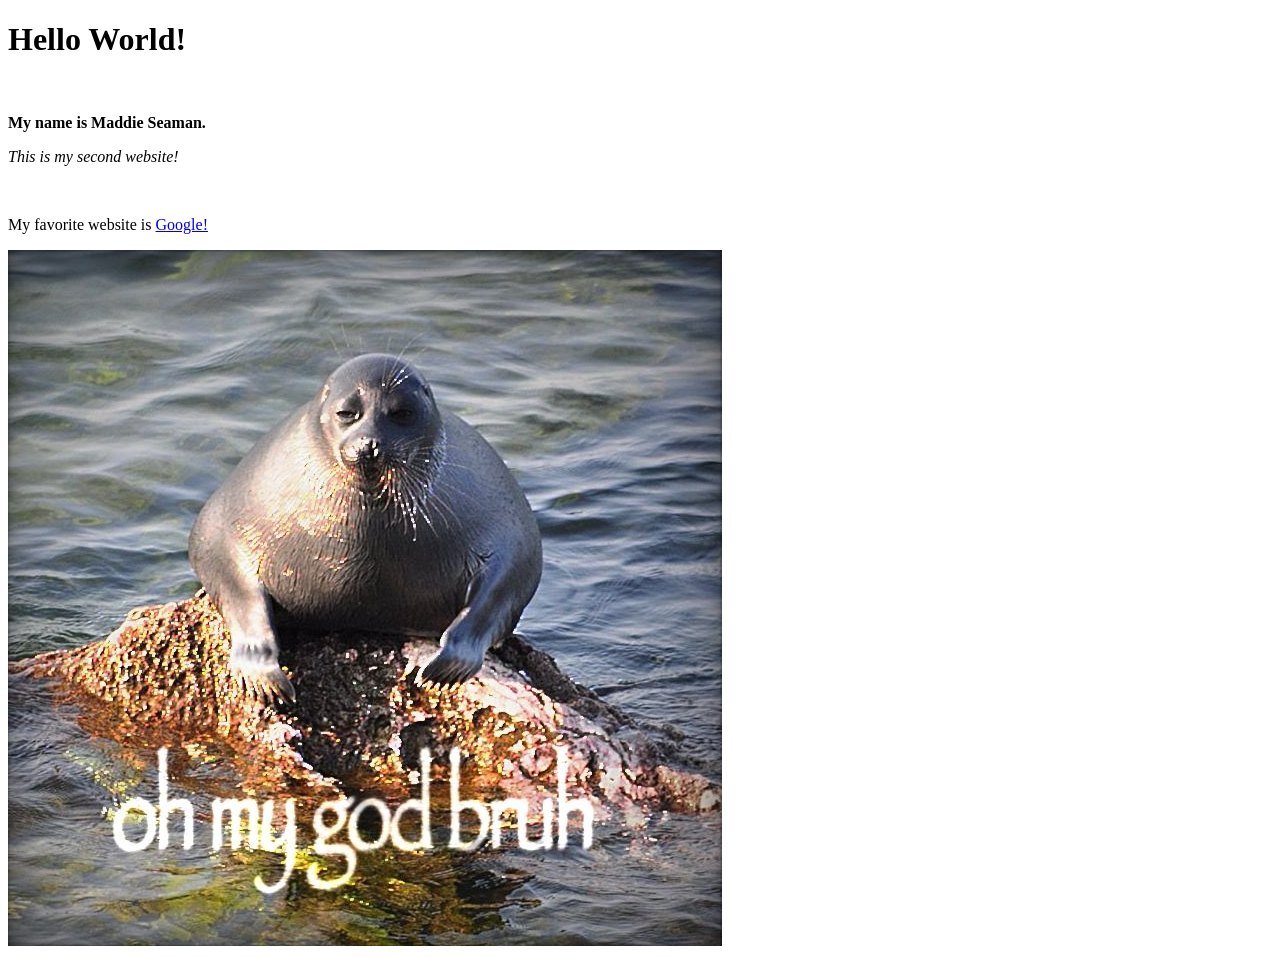
<file: page6/index.html>
<!DOCTYPE html>
<html>
    <head>
        <title>
            Maddie Seaman's Portfolio Site
        </title>
    </head>
    <body> 
        <!-- notice that the text stacks vertically-->
        <h1>  
        Hello World!
        </h1> 
        <br/>
        <div>
        <p> <b> My name is Maddie Seaman. </b> </p>
        <p> <i> This is my second website! </i> </p>  
        <br/>
        <p>
            My favorite website is <a href="https://google.com" target="_blank" rel="noopener noreffer">
                Google!
            </a>
        </p>
        <img src="../assets/seal.jpeg" alt="My Image"/>
        </div> 
    </body>
</html>
</file>
<file: style.css>
.horrible-text { color: rgb(184, 66, 121);
    background-color: lavenderblush;
    font-size: 6px;
    text-align: center;
    width: 1.25rem;
    height: 1.25rem;
    overflow: hidden;
    padding: 8px 16px;
    border: 1px;
    border-style: solid;
    border-color: lightyellow;
    border-radius: 4px;
    margin: 32px;
    font-family: "Jacquarda Bastarda 9";
 }
 h2 {
    font-family: "Jacquarda Bastarda 9";
    font-size: 36px;
    color: rgb(222, 157, 155);
    background-color: rgb(121, 113, 82);
    font-weight: 400
   
 }
 a {
    font-family: "Ovo";
    font-size: 36px;
    font-weight: 200;
    color: rgb(222, 157, 155);
    text-decoration: none;
    cursor: pointer;
 }
 .footer {
    font-family: "Ovo";
    font-size: 25px;
    font-weight: 200;
    color: rgb(222, 157, 155);
    text-decoration: none;
    cursor: pointer;

 }
 .footer2 {
    font-family: "Ovo";
    font-size: 20px;
    font-weight: 200;
    color: rgb(222, 157, 155);
    text-decoration: none;
  

 }
 .header {
    
    
   display: none;
   width: 100vw;
   height: 100vh;
   position: absolute;
   top: 0;
   right: 0;
   bottom: 0;
   left: 0;
   z-index: 1;
 }
 
 .hamburger {
   color: rgb(222, 157, 155);
   font-size: 20px;
 }
 .closex {
   font-size: 40px;
   color: rgb(121, 113, 82);
   position: absolute;
   top: 20px;
   right: 20px;
 }
 .container {
    display:flex;
    flex-direction: column;
    gap: 8px;
 }
 .rows {
   display: flex;
   flex-direction: row;
   justify-content: center;
   align-content: center;
   gap:30px;
 }
 .bigdiv {
   display: flex;
   flex-direction: column;
   justify-content: space-between;
   align-content: center;
   background-color: rgb(121, 113, 82);
   width: 100vw;
 }
 .heromessage {
   display: flex;
   align-items: center;
   flex-direction: column;
   align-content: flex-end;

 }
 .sharp {
   font-family: MedievalSharp;
   font-size: 24px;
 }
 .child {
    display: flex;
    flex-direction: column;
    gap: 1.5rem; 
    font-size: 20px;
 }
    
 .yellow {
  background-color: rgb(223, 219, 200)
  
 }


 .callbutton {
    color: rgb(187, 126, 124);
     background-color: rgb(203, 195, 160);
     background-position-y: center;
     width: 239px;
     height: 61px;
     font-size: 40px;
     text-align: center;
     line-height: normal;
     overflow: hidden;
     border: 1px;
     border-style: solid;
     border-color: rgb(203, 195, 160);
     border-radius: 4px;
 }
 .bed {
   height: 619px;
   opacity: 0.55;
 }
 .me {
     height: 500px;
 }
 .hero-background {
    height: 500px;
    background-color: rgba(255, 255, 255, 0.45);
    background-blend-mode: lighten;
    background-size: 50%;
 }
 .Keeping {
    font-size: 36px;
   color: #3F3C31;
    text-align: center;
    font-family: "Montaga";
    font-size: 20px;
    font-style: normal;
    font-weight: 400;
    line-height: normal;   
 }
.Names {
   font-family: "Jacques Francois";
   color: rgba(121, 113, 82, 1);
   font-size: 96px;
   font-style: normal;
   font-weight: 400;
   line-height: normal;
   text-align: center;

}
.layout{ 
   display: flex;
   flex-direction: row;
   align-items: center;
   justify-content: space-evenly

}

 .tabbackground {
  width: 100vw;
  aspect-ratio: 1440 / 789;
  background: url('./assets/Group\ 1.5.png');
  background-repeat: no-repeat; 
  background-size: 100%;
  display: flex;
  flex-direction: column;
  justify-content: center;
  gap: 150px;
 }
 .titles{
   text-align: center;
   font-family: "Open Sans";
   color: rgba(30, 30, 30, 1); 
   margin: 0px;
 }
 .tabs {
   display: flex;
   justify-content: flex-end;
   flex-direction: row-reverse;
 }
 .button {
   display: flex;
   align-items: center;
   align-content: center;
 }
 .pagestext {
   font-family: "Open Sans";
   color: rgba(30, 30, 30, 1); 
   font-size: 32px;
   max-width: 40%;
}
 .pic2 {
   width: 100vw; 

 }
 .bottom {
  text-align: center;  
 }
 .website {
    height: 619px;
    width: 800px;

 }

 p {
    font-family: "Montserrat";
    font-size: 48px;
    font-weight: 200;
    color: rgb(000, 000, 000);
    text-decoration: none;
    
 }
 i {
    font-family: "Montserrat";
    font-size: 32px;
    font-weight: 200;
    color: rgb(000, 000, 000);
    text-decoration: none;
 }
 p2 {
    font-family: "Montserrat";
    font-size: 32px;
    font-weight: 200;
    color: rgb(000, 000, 000);
    text-decoration: none;
 }
 h6 {
    font-family: "Jacquarda Bastarda 9";
    font-size: 36px;
    color: rgb(222, 157, 155);
    text-align:center;
    margin: 1px;
 }
 
 h4:hover {
    cursor: pointer;
    
 }
 h4:active {
    cursor: pointer;
    background-color: pink;
 }
 h3:hover {
   background-color: rgb(121, 113, 82);
 }
a:hover {
   cursor: pointer;
   color: rgb(100, 51, 59) ;  
}
.odyssey {
width: 405px;
height: 239px; 
background: rgba(121, 113, 82, 0.40);
}
.sword {
  width: 63px;
 height: 151px; 
 flex-direction: column;
 justify-content: center;
 align-items: center;


}
@media screen and (min-width:768px) {
   .hamburger {
      display: none;
   }
   .closex {
      display: none;
   }
   .header {
      display: flex;
      background: none; 
      position: relative;
      width: auto;
      height: auto;
      top: auto;
      right: auto;
      bottom: auto;
      left: auto;
      background-color: rgb(121, 113, 82);
    width: 100vw;
   display: flex;
   flex-direction: row;
   justify-content: start;
   align-items: center;
   gap: 2.5rem;
   align-content: space-between;
   }
   .container {
    display: flex;
    flex-direction: row;
    gap: 2.5rem;
   } 
}
</file>
